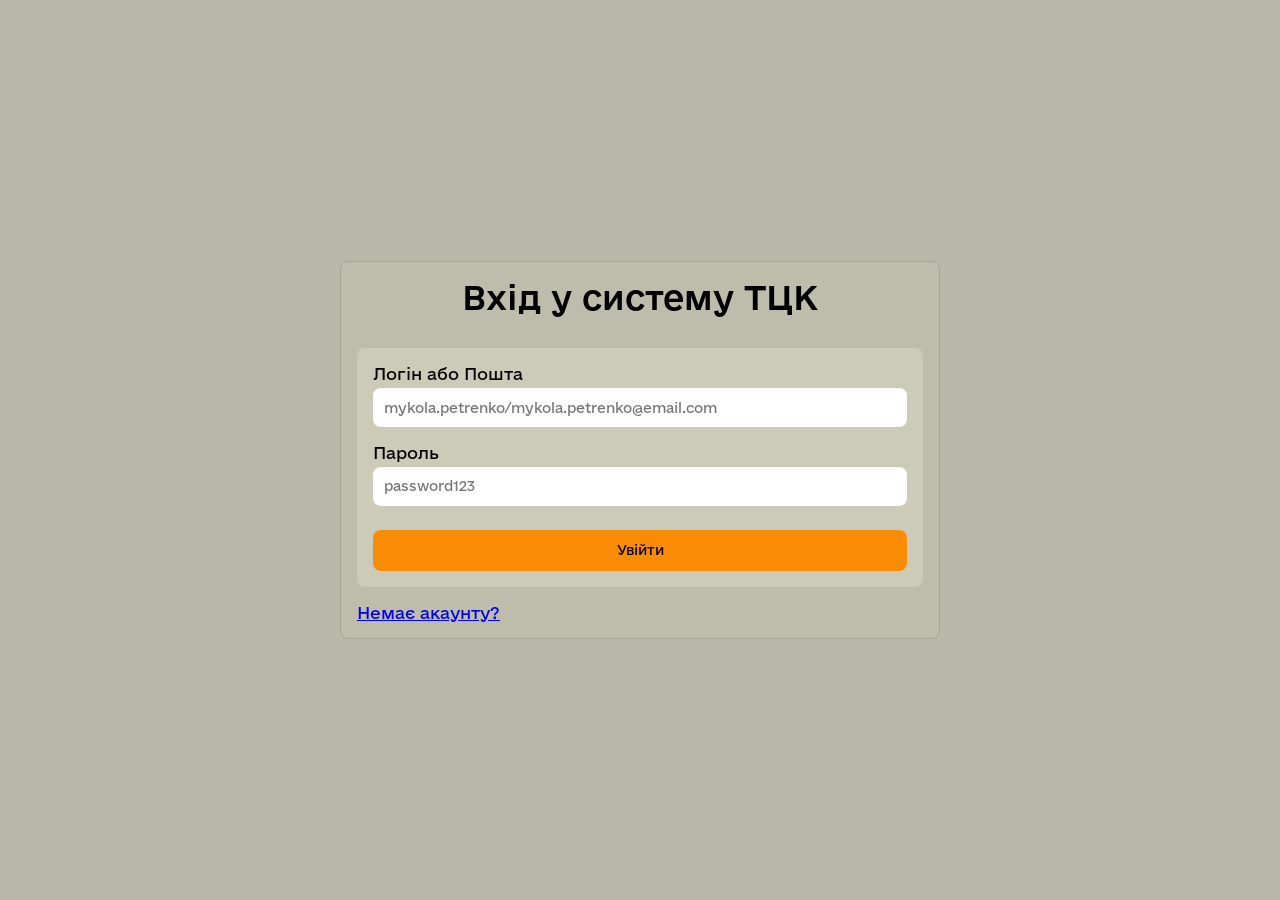
<file: les1/index.html>
<!DOCTYPE html>
<html lang="en">
<head>
    <meta charset="UTF-8">
    <title>Вхід у ТЦК</title>
    <link rel="stylesheet" href="style/style.css">
    <meta name="viewport" content="width=device-width, initial-scale=1.0">
</head>
<body>
<div class="wrapper">
    <header>
        <h1>Вхід у систему ТЦК</h1>
    </header>
    <main>
        <form id="login">
            <label>
                Логін або Пошта
                <input name="login" type="text" placeholder="mykola.petrenko/mykola.petrenko@email.com" required>
            </label>

            <label>
                Пароль
                <input name="password" type="password" placeholder="password123" required>
            </label>
            <button type="submit">Увійти</button>
        </form>
        <a href="register.html">Немає акаунту?</a>
    </main>
    <footer></footer>
</div>

<script src="script/script.js"></script>
</body>
</html>
</file>
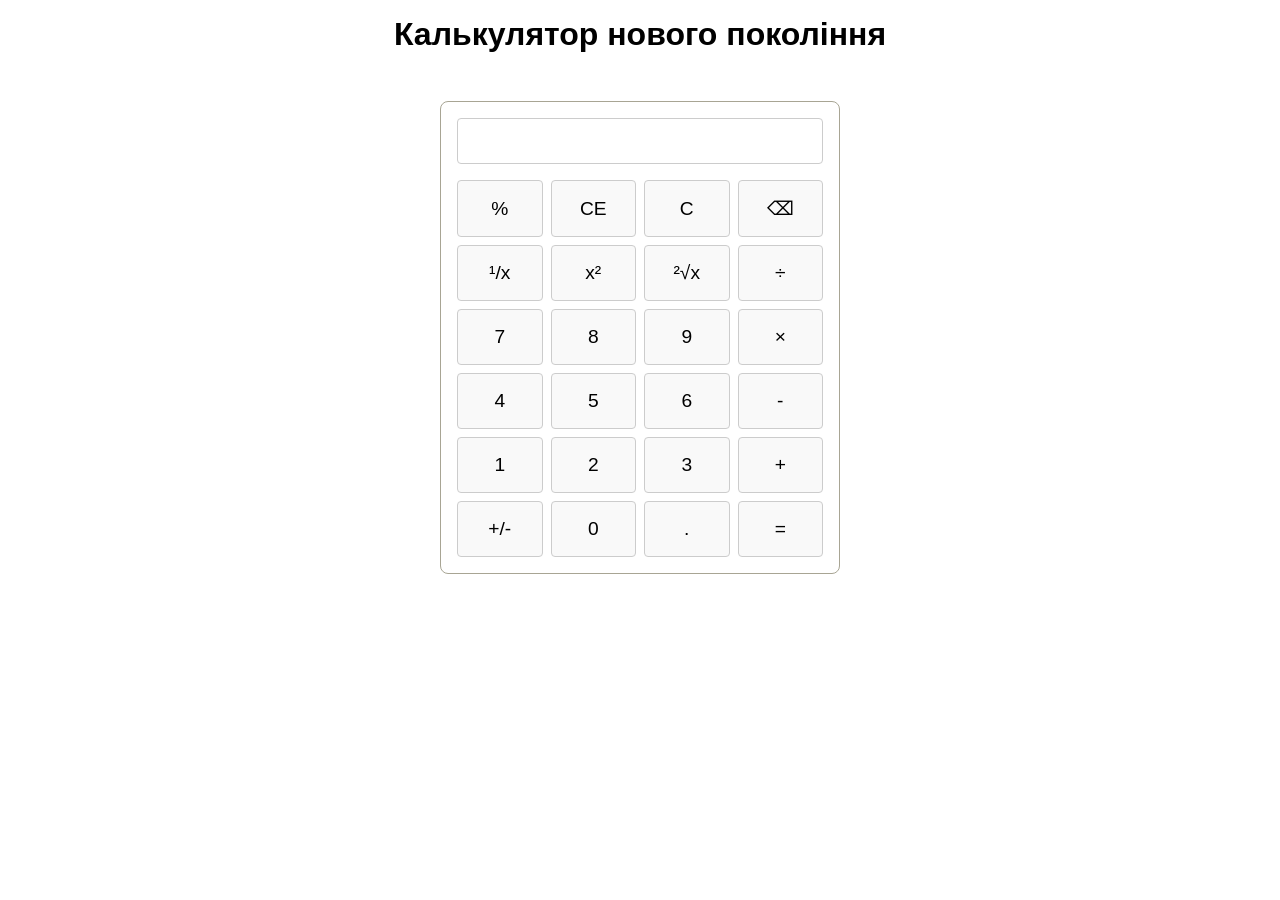
<file: les2/index.html>
<!DOCTYPE html>
<html lang="en">
<head>
    <meta charset="UTF-8">
    <title>Title</title>
    <link rel="stylesheet" href="style/style.css">
    <meta name="viewport" content="width=device-width, initial-scale=1.0">
</head>
<body>
<header>
    <h1>Калькулятор нового покоління</h1>
</header>
<main class="wrapper">
    <label>
        <input type="text" id="display">
    </label>
    <div class="buttons">
        <div class="buttons-group">
            <button onclick="calculatePercentage()">%</button>
            <button onclick="clearDisplay()">CE</button>
            <button onclick="clearDisplay()">C</button>
            <button onclick="deleteLast()">⌫</button>
        </div>
        <div class="buttons-group">
            <button onclick="oneDividedByI()">¹/x</button>
            <button onclick="getSquare()">x²</button>
            <button onclick="getSquareRoot()">²√x</button>
            <button onclick="appendValue('/')">÷</button>
        </div>
        <div class="buttons-group">
            <button onclick="appendValue('7')">7</button>
            <button onclick="appendValue('8')">8</button>
            <button onclick="appendValue('9')">9</button>
            <button onclick="appendValue('*')">×</button>
        </div>
        <div class="buttons-group">
            <button onclick="appendValue('4')">4</button>
            <button onclick="appendValue('5')">5</button>
            <button onclick="appendValue('6')">6</button>
            <button onclick="appendValue('-')">-</button>
        </div>
        <div class="buttons-group">
            <button onclick="appendValue('1')">1</button>
            <button onclick="appendValue('2')">2</button>
            <button onclick="appendValue('3')">3</button>
            <button onclick="appendValue('+')">+</button>
        </div>
        <div class="buttons-group">
            <button onclick="plusMinus()">+/-</button>
            <button onclick="appendValue('0')">0</button>
            <button onclick="appendValue('.')">.</button>
            <button onclick="calculate()">=</button>
        </div>
    </div>
</main>
<script src="script/script.js"></script>
</body>
</html>
</file>
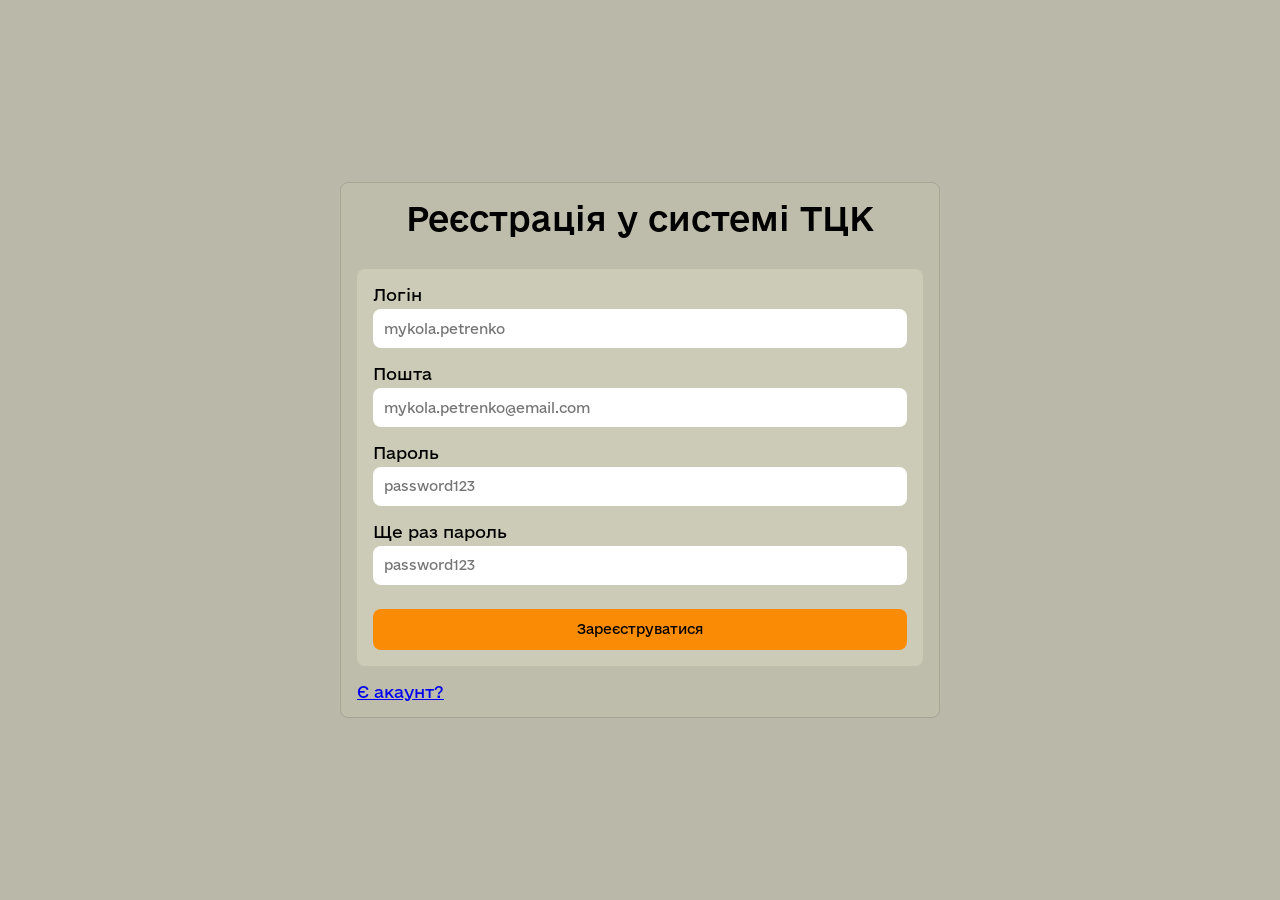
<file: les1/register.html>
<!DOCTYPE html>
<html lang="en">
<head>
    <meta charset="UTF-8">
    <title>Реєстрація у ТЦК</title>
    <link rel="stylesheet" href="style/style.css">
    <meta name="viewport" content="width=device-width, initial-scale=1.0">
</head>
<body>
<div class="wrapper">
    <header>
        <h1>Реєстрація у системі ТЦК</h1>
    </header>
    <main>
        <form id="register">
            <label>
                Логін
                <input name="login" type="text" placeholder="mykola.petrenko" required>
            </label>

            <label>
                Пошта
                <input name="email" type="text" placeholder="mykola.petrenko@email.com" required>
            </label>

            <label>
                Пароль
                <input name="password" type="password" placeholder="password123" required>
            </label>

            <label>
                Ще раз пароль
                <input name="again-password" type="password" placeholder="password123" required>
            </label>
            <button type="submit">Зареєструватися</button>
        </form>
        <a href="index.html">Є акаунт?</a>
    </main>
    <footer></footer>
    <script src="script/script.js"></script>
</div>
</body>
</html>
</file>
<file: les1/style/style.css>
@font-face {
    font-family: 'e-Ukraine';
    src: url('../fonts/e-Ukraine-Regular.otf') format('opentype');
    font-weight: 400;
    font-style: normal;
    font-display: swap;
}

@font-face {
    font-family: 'e-Ukraine';
    src: url('../fonts/e-Ukraine-Bold.otf') format('opentype');
    font-weight: 700;
    font-style: normal;
    font-display: swap;
}

@font-face {
    font-family: 'e-Ukraine';
    src: url('../fonts/e-Ukraine-Medium.otf') format('opentype');
    font-weight: 500;
    font-style: normal;
    font-display: swap;
}

@font-face {
    font-family: 'e-Ukraine';
    src: url('../fonts/e-Ukraine-Light.otf') format('opentype');
    font-weight: 300;
    font-style: normal;
    font-display: swap;
}

@font-face {
    font-family: 'e-Ukraine';
    src: url('../fonts/e-Ukraine-Thin.otf') format('opentype');
    font-weight: 100;
    font-style: normal;
    font-display: swap;
}

* {
    box-sizing: border-box;
    margin: 0;
    padding: 0;
    font-family: e-Ukraine, sans-serif;
    font-weight: 400;
    --transition: ease 0.2s;
}


body {
    background: #bab8a9;
    display: flex;
    justify-content: center;
    align-items: center;
    height: 100vh;
}

.wrapper {
    margin: 0 auto;
    width: min(92%, 50rem);
    max-width: 600px;
    background: #bebdab;
    border-radius: 0.5rem;
    padding: 1rem;
    border: 0.0625rem solid #a8a594;
}

header {
    text-align: center;
    h1 {
        font-weight: 500;
    }
    margin-bottom: 2rem;
}

button,
input {
    width: 100%;
    max-width: 100%;
}

input {
    padding: 0.7rem;
    border-radius: 0.5rem;
    border: none;
    transition: var(--transition);
}

input:focus {
    outline: none;
    background-color: #ececec;
}

button {
    margin-top: 0.5rem;
    padding: 0.8rem;
    border-radius: 0.5rem;
    background: #fa8c05;
    border: none;
    transition: var(--transition);
}

button:hover {
    background: #e88205;
}

label {
    display: grid;
    grid-auto-flow: row;
    gap: 0.35rem;
}

main, form {
    display: grid;
    grid-auto-flow: row;
    gap: 1rem;
}

form {
    padding: 1rem;
    background: #cccbb8;
    border-radius: 0.5rem;
}

.error {
    background: #cccbb8;
    position: absolute;
    bottom: 0;
    left: 0;
    margin: 0 0 0.5rem 0.5rem;
    padding: 1.5rem;
    border-radius: 0.5rem;

    h3 {
        color: #ac0000;
        font-weight: bold;
    }
}
</file>
<file: les2/style/style.css>
* {
    margin: 0;
    padding: 0;
    box-sizing: border-box;
    font-family: Popins, sans-serif;
}

header {
    text-align: center;
    margin-bottom: 3rem;
}

body {
    padding: 1rem;
}

.wrapper {
    margin: 0 auto;
    width: min(92%, 50rem);
    max-width: 400px;
    border-radius: 0.5rem;
    padding: 1rem;
    border: 0.0625rem solid #a8a594;
    display: grid;
    gap: 1rem;
}

label {
    display: grid;
    width: 100%;
}

#display {
    width: 100%;
    padding: 0.5rem;
    font-size: 1.5rem;
    text-align: right;
}

.buttons {
    display: grid;
    grid-auto-flow: row;
    gap: 0.5rem;
    width: 100%;
}

.buttons-group {
    display: grid;
    grid-template-columns: repeat(4, 1fr);
    gap: 0.5rem;
    width: 100%;
}

button {
    padding: 1rem;
    font-size: 1.2rem;
    cursor: pointer;
    background-color: #f9f9f9;
    border: 1px solid #ccc;
    border-radius: 4px;
}

button:hover {
    background-color: #e0e0e0;
}

input {
    width: 100%;
    padding: 0.5rem;
    font-size: 1.2rem;
    border: 1px solid #ccc;
    border-radius: 4px;
}

input:focus {
    outline: none;
    border-color: #007bff;
}
</file>
